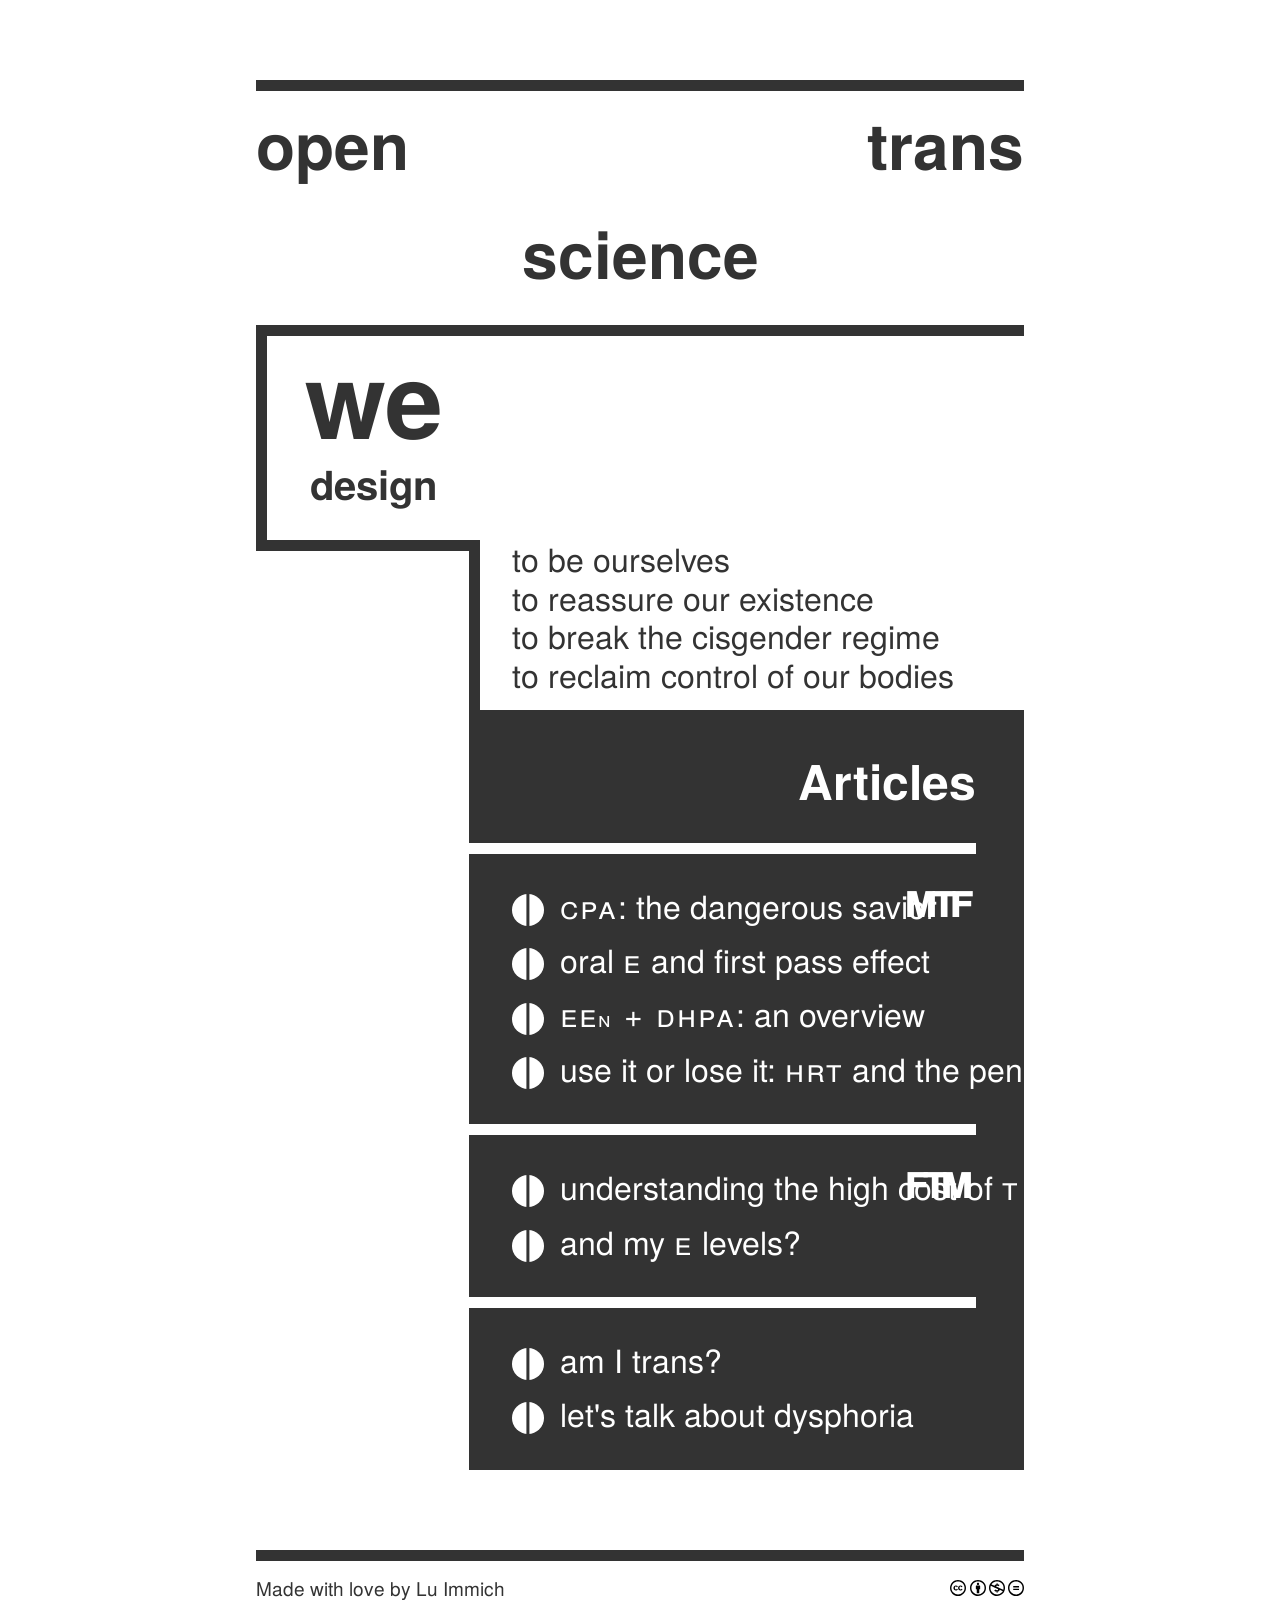
<file: docs/index.html>
<!DOCTYPE html>
<html lang="en">

<head>
  <meta charset="UTF-8">
  <meta name="viewport" content="width=device-width, initial-scale=1.0">
  <title>Open trans science</title>
  <link rel="apple-touch-icon" sizes="180x180" href="icons/favicon/apple-touch-icon.png">
  <link rel="icon" type="image/png" sizes="32x32" href="icons/favicon/favicon-32x32.png">
  <link rel="icon" type="image/png" sizes="16x16" href="icons/favicon/favicon-16x16.png">
  <link rel="manifest" href="icons/favicon/site.webmanifest">
  <link rel="stylesheet" href="css/style.css">
  <link rel="stylesheet" href="fonts/tex-gyre-heros/stylesheet.css">

</head>

<body>
  <main class="title grid grid-3">
    <h1 class="title-open">open</h1>
    <h1 class="title-trans">trans</h1>
    <h1 class="title-science">science</h1>
  </main>
  <section class="banner grid grid-3">
    <h2 class="banner-title"><span>we</span> design</h2>
    <div class="banner-border"></div>
    <p class="banner-0">to be ourselves</p>
    <p class="banner-1">to reassure our existence</p>
    <p class="banner-2">to break the cisgender regime</p>
    <p class="banner-3">to reclaim control of our bodies</p>
  </section>
  <section class="links grid grid-3">
    <div class="link-border"></div>
    <h2>Articles</h2>
    <ul class="links-list">
      <section class="mtf-links-list section-links-list grid grid-2">
        <div class="circle"></div>
        <a class="translate-0--10" href="#"><span class="smcp">cpa</span>: the dangerous savior</a>
        <div class="circle"></div>
        <a class="translate-0--10" href="#">oral <span class="smcp">e</span> and first pass effect</a>
        <div class="circle"></div>
        <a class="translate-0--10" href="#"><span class="smcp">ee<span>n</span> + dhpa</span>: an overview</a>
        <div class="circle"></div>
        <a class="translate-0--10" href="#">use it or lose it: <span class="smcp">hrt</span> and the penis</a>
      </section>
      <section class="ftm-links-list section-links-list grid grid-2">
        <div class="circle"></div>
        <a class="translate-0--10" href="#">understanding the high cost of <span class="smcp">t</span></a>
        <div class="circle"></div>
        <a class="translate-0--10" href="#">and my <span class="smcp">e</span> levels?</a>
      </section>
      <section class="etc-links-list section-links-list grid grid-2">
        <div class="circle"></div>
        <a class="translate-0--10" href="#">am I trans?</a>
        <div class="circle"></div>
        <a class="translate-0--10" href="#">let's talk about dysphoria</a>
      </section>
    </ul>
  </section>
  <section class="about">
    <div class="about-what grid grid-2">
      <h2>What</h2>
      <p>Lorem ipsum dolor sit amet, consectetur adipisicing elit. Obcaecati non ratione sed, pariatur repellendus eum
        consequatur suscipit voluptas praesentium accusantium. Vitae rem sunt eos.</p>
    </div>
    <div class="about-why grid grid-2">
      <h2>Why</h2>
      <p>Lorem ipsum dolor sit amet consectetur adipisicing elit. Voluptatum eius inventore in, maxime omnis laudantium
        ea perspiciatis cumque natus vel maiores explicabo sed voluptatem.</p>
    </div>
    <div class="about-who grid grid-2">
      <h2>Who</h2>
      <p>Lorem ipsum dolor sit amet consectetur adipisicing elit. Magni reiciendis, quis voluptates eos at autem ea,
        repellat incidunt quo accusamus nobis, voluptatibus saepe.</p>
    </div>

  </section>
  <footer>
    <a class="heart-cursor" href="#">Made with love by Lu Immich</a>
    <a class="license-icons" href="https://creativecommons.org/licenses/by-nc-nd/4.0/">
      <img src="icons/license/cc.svg" alt="CC">
      <img src="icons/license/by.svg" alt="BY">
      <img src="icons/license/nc.svg" alt="NC">
      <img src="icons/license/nd.svg" alt="ND">
    </a>
  </footer>
</body>

</html>
</file>
<file: docs/css/style.css>
*,
*::before,
*::after {
  box-sizing: border-box;
}
* {
  margin: 0;
  padding: 0;
  border: 0;
  font-size: 100%;
  font: inherit;
  vertical-align: baseline;
}
body {
  line-height: 1.2;
  -webkit-font-smoothing: antialiased;
}
img,
picture,
video,
canvas,
svg {
  display: block;
  max-width: 100%;
}
input,
button,
textarea,
select {
  font: inherit;
}
p,
h1,
h2,
h3,
h4,
h5,
h6 {
  overflow-wrap: break-word;
}
a {
  text-decoration: none;
  color: inherit;
}

/* general */

body {
  font-family: "tex_gyre_heros";
  font-feature-settings: "liga" 1;
  font-size: 2rem;
  color: #333;
  max-width: 60vw;
  /* min-width: 1280px; */
  margin: 0 auto;
  user-select: none;
}
.grid {
  display: grid;
}
.grid-3 {
  grid-template-columns: 1fr 1fr 1fr;
}
.grid-2 {
  grid-template-columns: 1fr 1fr;
}
.smcp {
  -webkit-font-feature-settings: "smcp" 1;
  -moz-font-feature-settings: "smcp" 1;
  -ms-font-feature-settings: "smcp" 1;
  font-feature-settings: "smcp" 1;
  letter-spacing: 2px;
}
.smcp span {
  font-size: 1.3rem;
}
.translate-0--10 {
  /* if the link start with lower caps or small caps it's better to translate it in 10% to center it */
  transform: translate(0, -10%);
}
.anchor {
  position: absolute;
  transform: translateY(-10vh);
}
.heart-cursor {
  cursor: url("data:image/svg+xml,%3C!DOCTYPE svg PUBLIC '-//W3C//DTD SVG 1.1//EN' 'http://www.w3.org/Graphics/SVG/1.1/DTD/svg11.dtd'%3E%3C!-- Uploaded to: SVG Repo, www.svgrepo.com, Transformed by: SVG Repo Mixer Tools --%3E%3Csvg fill='%23ff0000' width='22px' height='22px' viewBox='0 0 1920 1920' xmlns='http://www.w3.org/2000/svg' stroke='%23ff0000'%3E%3Cg id='SVGRepo_bgCarrier' stroke-width='0'/%3E%3Cg id='SVGRepo_tracerCarrier' stroke-linecap='round' stroke-linejoin='round'/%3E%3Cg id='SVGRepo_iconCarrier'%3E%3Cpath d='M1771.731 291.037C1675.709 193.659 1547.944 140 1411.818 140h-.113c-136.125 0-263.777 53.66-359.573 150.924-37.618 38.07-68.571 80.997-92.294 127.426-23.61-46.429-54.563-89.356-92.068-127.313C771.86 193.659 644.208 140 507.97 140h-.113c-136.012 0-263.777 53.66-359.8 151.037-197.691 200.629-197.691 527.103 1.695 729.088l810.086 760.154 811.893-761.736c197.692-200.403 197.692-526.877 0-727.506' fill-rule='evenodd'/%3E%3C/g%3E%3C/svg%3E"),
    pointer;
}
/* main title */
.title {
  border: 0.7rem solid #333;
  border-left: 0;
  border-right: 0;
  font-size: 4rem;
  font-weight: bold;
  gap: 2rem;
  padding: 1rem 0;
  padding-bottom: 2rem;
  margin-top: 5rem;
}
.title-open {
  grid-column-start: 1;
}
.title-trans {
  grid-column-start: 3;
  justify-self: end;
}
.title-science {
  grid-column-start: 2;
  justify-self: center;
}
/* banner */
.banner {
  grid-template-columns: 14rem 1fr 1fr;
}

.banner-title {
  border-left: 0.7rem solid #333;
  font-size: 2.5rem;
  padding-bottom: 2rem;
  font-weight: bold;
  grid-column-start: 1;
  grid-row-start: 3;
  text-align: center;
}
.banner-title span {
  font-size: 6.5rem;
}
.banner-border {
  grid-column-start: 1;
  grid-row-start: 4;
  grid-row-end: 8;
  border-top: 0.7rem solid #333;
  border-right: 0.7rem solid #333;
}
.banner-0,
.banner-1,
.banner-2,
.banner-3 {
  padding-left: 2rem;
}
.banner-0 {
  grid-column-start: 2;
  grid-column-end: -1;
  grid-row-start: 4;
}
.banner-1 {
  grid-column-start: 2;
  grid-column-end: -1;
  grid-row-start: 5;
}
.banner-2 {
  grid-column-start: 2;
  grid-column-end: -1;
  grid-row-start: 6;
}
.banner-3 {
  grid-column-start: 2;
  grid-column-end: -1;
  grid-row-start: 7;
  padding-bottom: 1rem;
  border-bottom: 0.7rem solid #333;
}

/* links */
.links {
  grid-template-columns: 14rem 1fr 1fr;
  color: #fff;
}
.link-border {
  grid-column-start: 1;
  grid-row-start: -1;
  grid-row-end: 4;
  border-right: 0.7rem solid #333;
}
.links h2 {
  font-size: 3rem;
  font-weight: bold;
  grid-column-start: 2;
  grid-column-end: -1;
  grid-row-start: 1;
  text-align: end;
  padding: 2rem 3rem 5rem 2rem;
  background-color: #333;
}
.links-list {
  background-color: #333;
  grid-column-start: 2;
  grid-column-end: -1;
  padding: 0rem 2rem;
  text-wrap: nowrap;
}
.section-links-list {
  grid-template-columns: 2rem 1fr;
  gap: 1rem;
  align-items: center;
  position: relative;
  padding-bottom: 5rem;
}
.section-links-list:last-child {
  padding-bottom: 2rem;
}

.mtf-links-list::before {
  content: "mtf";
  font-size: 3rem;
  font-weight: bold;
  letter-spacing: -0.4rem;
  text-align: end;
  color: #fff;
  -webkit-font-feature-settings: "smcp" 1;
  -moz-font-feature-settings: "smcp" 1;
  -ms-font-feature-settings: "smcp" 1;
  font-feature-settings: "smcp" 1;
  padding-top: 1rem;
  padding-right: 0.5rem;
  display: block;
  position: absolute;
  border-top: 0.7rem solid #fff;
  top: -3rem;
  right: 1rem;
  width: 120%;
}

.ftm-links-list::before {
  content: "ftm";
  font-size: 3rem;
  font-weight: bold;
  letter-spacing: -0.4rem;
  text-align: end;
  color: #fff;
  -webkit-font-feature-settings: "smcp" 1;
  -moz-font-feature-settings: "smcp" 1;
  -ms-font-feature-settings: "smcp" 1;
  font-feature-settings: "smcp" 1;
  padding-top: 1rem;
  padding-right: 0.5rem;
  display: block;
  position: absolute;
  border-top: 0.7rem solid #fff;
  top: -3rem;
  right: 1rem;
  width: 120%;
}
.etc-links-list::before {
  content: "";
  display: block;
  position: absolute;
  border-top: 0.7rem solid #fff;
  top: -3rem;
  right: 1rem;
  width: 120%;
}

.circle {
  width: 2rem;
  height: 2rem;
  background-color: #fff;
  border-radius: 50%;
  position: relative;
}
.circle::after {
  content: "";
  display: block;
  position: absolute;
  left: 50%;
  transform: translate(-50%);
  width: 0.2rem;
  height: 100%;
  background-color: #333;
}
/* footer */

footer {
  padding: 1rem 0rem;
  display: flex;
  justify-content: space-between;
  align-items: center;
  gap: 0.5rem;
  margin-top: 5rem;
  border-top: 0.7rem solid #333;
}

footer a {
  font-size: 1.2rem;
}

.license-icons {
  display: flex;
  gap: 0.2rem;
  justify-content: center;
  align-items: center;
}

.license-icons img {
  width: 1rem;
}

/* about section */

.about-what,
.about-who,
.about-why {
  display: none;
  position: relative;
  border-bottom: 0.7rem solid #333;
  height: 20rem;
  padding: 2rem 13rem;
}
.about-what {
  background: url("/docs/imgs/layered-steps-haikei.svg") no-repeat bottom right;
  background-size: cover;
  border-right: 0.7rem solid #333;
}
.about-why {
  border-left: 0.7rem solid #333;
}
.about-who {
  background: url("/docs/imgs/layered-steps-haikei.svg") no-repeat bottom left;
  background-size: cover;
  border-right: 0.7rem solid #333;
}
.about-what h2,
.about-who h2 {
  transform: rotate(90deg);
  position: absolute;
  font-size: 6rem;
  font-weight: bold;
  left: -5rem;
  top: 4rem;
}

/* queries */
@media (max-width: 1279px) {
  main,
  section,
  footer {
    display: none !important;
  }
  body {
    position: relative;
    width: 100vw;
    height: 100vh;
    overflow: hidden;
    min-width: fit-content;
    max-width: initial;
    z-index: 1;
  }
  body::after {
    display: block;
    position: absolute;
    content: "Use a computer";
    font-size: 5vw;
    font-weight: bold;
    padding: 1rem 0rem;
    border-top: 0.7rem solid #333;
    border-bottom: 0.7rem solid #333;
    z-index: 2;
    background-color: #fff;
    color: #333;
    top: 50%;
    left: 50%;
    transform: translate(-50%, -50%);
    margin: auto 0;
  }
}
</file>
<file: docs/fonts/tex-gyre-heros/stylesheet.css>
/*! Generated by Font Squirrel (https://www.fontsquirrel.com) on May 27, 2024 */



@font-face {
    font-family: 'tex_gyre_heros_cn';
    src: url('texgyreheroscn-bold-webfont.eot');
    src: url('texgyreheroscn-bold-webfont.eot?#iefix') format('embedded-opentype'),
         url('texgyreheroscn-bold-webfont.woff2') format('woff2'),
         url('texgyreheroscn-bold-webfont.woff') format('woff'),
         url('texgyreheroscn-bold-webfont.ttf') format('truetype');
    font-weight: bold;
    font-style: normal;

}




@font-face {
    font-family: 'tex_gyre_heros_cn';
    src: url('texgyreheroscn-italic-webfont.eot');
    src: url('texgyreheroscn-italic-webfont.eot?#iefix') format('embedded-opentype'),
         url('texgyreheroscn-italic-webfont.woff2') format('woff2'),
         url('texgyreheroscn-italic-webfont.woff') format('woff'),
         url('texgyreheroscn-italic-webfont.ttf') format('truetype');
    font-weight: normal;
    font-style: italic;

}




@font-face {
    font-family: 'tex_gyre_heros_cn';
    src: url('texgyreheroscn-bolditalic-webfont.eot');
    src: url('texgyreheroscn-bolditalic-webfont.eot?#iefix') format('embedded-opentype'),
         url('texgyreheroscn-bolditalic-webfont.woff2') format('woff2'),
         url('texgyreheroscn-bolditalic-webfont.woff') format('woff'),
         url('texgyreheroscn-bolditalic-webfont.ttf') format('truetype');
    font-weight: bold;
    font-style: italic;

}




@font-face {
    font-family: 'tex_gyre_heros';
    src: url('texgyreheros-regular-webfont.eot');
    src: url('texgyreheros-regular-webfont.eot?#iefix') format('embedded-opentype'),
         url('texgyreheros-regular-webfont.woff2') format('woff2'),
         url('texgyreheros-regular-webfont.woff') format('woff'),
         url('texgyreheros-regular-webfont.ttf') format('truetype');
    font-weight: normal;
    font-style: normal;

}




@font-face {
    font-family: 'tex_gyre_heros_cn';
    src: url('texgyreheroscn-regular-webfont.eot');
    src: url('texgyreheroscn-regular-webfont.eot?#iefix') format('embedded-opentype'),
         url('texgyreheroscn-regular-webfont.woff2') format('woff2'),
         url('texgyreheroscn-regular-webfont.woff') format('woff'),
         url('texgyreheroscn-regular-webfont.ttf') format('truetype');
    font-weight: normal;
    font-style: normal;

}




@font-face {
    font-family: 'tex_gyre_heros';
    src: url('texgyreheros-bolditalic-webfont.eot');
    src: url('texgyreheros-bolditalic-webfont.eot?#iefix') format('embedded-opentype'),
         url('texgyreheros-bolditalic-webfont.woff2') format('woff2'),
         url('texgyreheros-bolditalic-webfont.woff') format('woff'),
         url('texgyreheros-bolditalic-webfont.ttf') format('truetype');
    font-weight: bold;
    font-style: italic;

}




@font-face {
    font-family: 'tex_gyre_heros';
    src: url('texgyreheros-bold-webfont.eot');
    src: url('texgyreheros-bold-webfont.eot?#iefix') format('embedded-opentype'),
         url('texgyreheros-bold-webfont.woff2') format('woff2'),
         url('texgyreheros-bold-webfont.woff') format('woff'),
         url('texgyreheros-bold-webfont.ttf') format('truetype');
    font-weight: bold;
    font-style: normal;

}




@font-face {
    font-family: 'tex_gyre_heros';
    src: url('texgyreheros-italic-webfont.eot');
    src: url('texgyreheros-italic-webfont.eot?#iefix') format('embedded-opentype'),
         url('texgyreheros-italic-webfont.woff2') format('woff2'),
         url('texgyreheros-italic-webfont.woff') format('woff'),
         url('texgyreheros-italic-webfont.ttf') format('truetype');
    font-weight: normal;
    font-style: italic;

}
</file>
